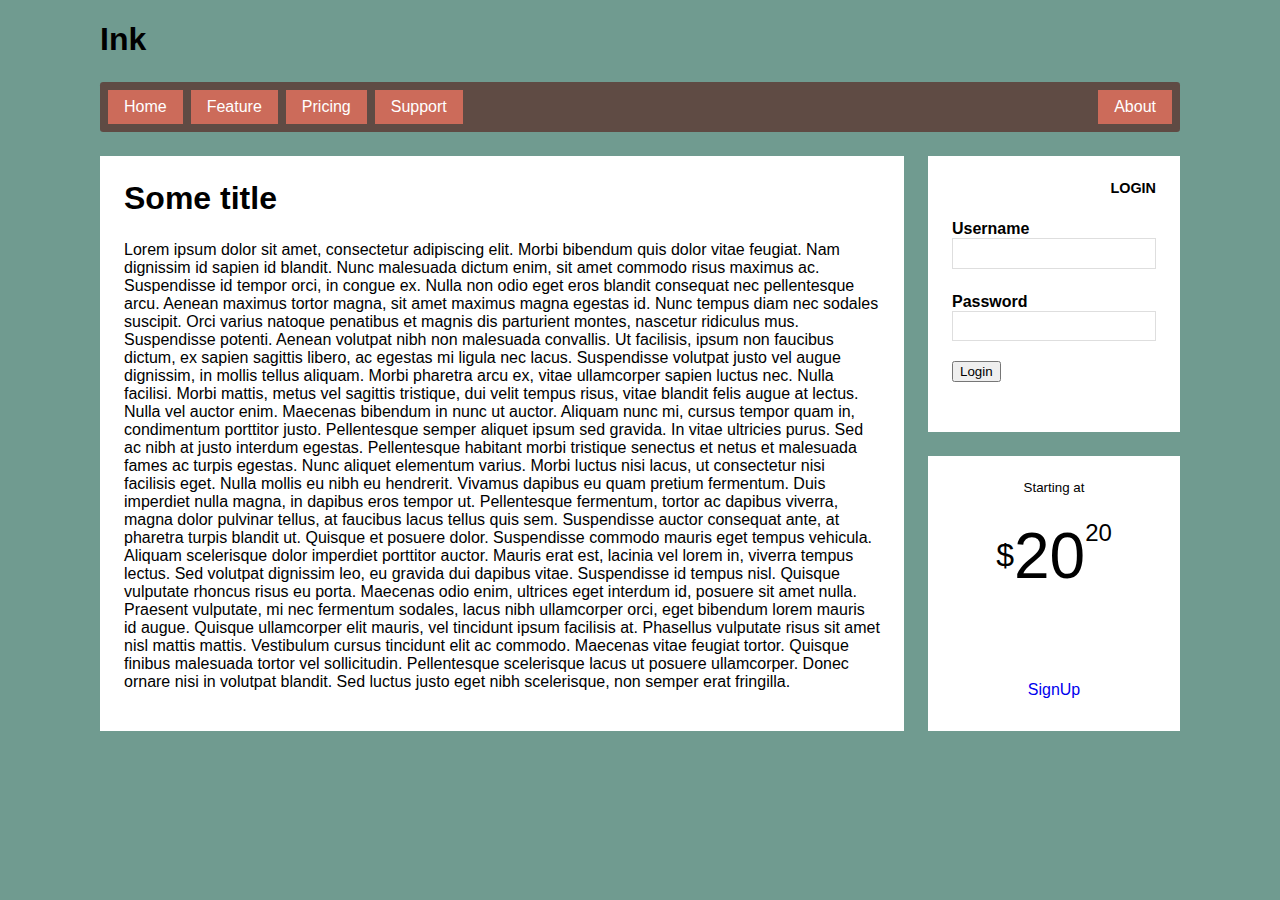
<file: FlexLayout/index.html>
<!DOCTYPE html>
<html lang="en">
<head>
    <meta charset="UTF-8">
    <title>Flex Layout</title>
    <link rel="stylesheet" href="style.css">
</head>
<body>
<div class="container">
  <header>
    <h1>Ink</h1>
  </header>
  <nav>
    <ul class="site-nav">
      <li><a href="#">Home</a></li>
      <li><a href="#">Feature</a></li>
      <li><a href="#">Pricing</a></li>
      <li><a href="#">Support</a></li>
      <li class="nav-right">
        <a href="#">About</a></li>
    </ul>
  </nav>
  <main class="flex">
    <div class="column-main tile">
      <h1>Some title</h1>
      <p>
        Lorem ipsum dolor sit amet, consectetur adipiscing elit. Morbi bibendum quis dolor vitae feugiat. Nam dignissim id sapien id blandit. Nunc malesuada dictum enim, sit amet commodo risus maximus ac. Suspendisse id tempor orci, in congue ex. Nulla non odio eget eros blandit consequat nec pellentesque arcu. Aenean maximus tortor magna, sit amet maximus magna egestas id. Nunc tempus diam nec sodales suscipit.

        Orci varius natoque penatibus et magnis dis parturient montes, nascetur ridiculus mus. Suspendisse potenti. Aenean volutpat nibh non malesuada convallis. Ut facilisis, ipsum non faucibus dictum, ex sapien sagittis libero, ac egestas mi ligula nec lacus. Suspendisse volutpat justo vel augue dignissim, in mollis tellus aliquam. Morbi pharetra arcu ex, vitae ullamcorper sapien luctus nec. Nulla facilisi. Morbi mattis, metus vel sagittis tristique, dui velit tempus risus, vitae blandit felis augue at lectus. Nulla vel auctor enim. Maecenas bibendum in nunc ut auctor. Aliquam nunc mi, cursus tempor quam in, condimentum porttitor justo. Pellentesque semper aliquet ipsum sed gravida. In vitae ultricies purus. Sed ac nibh at justo interdum egestas. Pellentesque habitant morbi tristique senectus et netus et malesuada fames ac turpis egestas.

        Nunc aliquet elementum varius. Morbi luctus nisi lacus, ut consectetur nisi facilisis eget. Nulla mollis eu nibh eu hendrerit. Vivamus dapibus eu quam pretium fermentum. Duis imperdiet nulla magna, in dapibus eros tempor ut. Pellentesque fermentum, tortor ac dapibus viverra, magna dolor pulvinar tellus, at faucibus lacus tellus quis sem. Suspendisse auctor consequat ante, at pharetra turpis blandit ut. Quisque et posuere dolor. Suspendisse commodo mauris eget tempus vehicula. Aliquam scelerisque dolor imperdiet porttitor auctor.

        Mauris erat est, lacinia vel lorem in, viverra tempus lectus. Sed volutpat dignissim leo, eu gravida dui dapibus vitae. Suspendisse id tempus nisl. Quisque vulputate rhoncus risus eu porta. Maecenas odio enim, ultrices eget interdum id, posuere sit amet nulla. Praesent vulputate, mi nec fermentum sodales, lacus nibh ullamcorper orci, eget bibendum lorem mauris id augue. Quisque ullamcorper elit mauris, vel tincidunt ipsum facilisis at. Phasellus vulputate risus sit amet nisl mattis mattis. Vestibulum cursus tincidunt elit ac commodo. Maecenas vitae feugiat tortor. Quisque finibus malesuada tortor vel sollicitudin. Pellentesque scelerisque lacus ut posuere ullamcorper. Donec ornare nisi in volutpat blandit. Sed luctus justo eget nibh scelerisque, non semper erat fringilla.
      </p>
    </div>
    <div class="column-sidebar">
      <div class="tile">
        <form class="login-form">
          <h3>Login</h3>
          <div>
            <label for="username">Username</label>
            <input type="text" name="username" id="username">
          </div>
          <div>
            <label for="password">Password</label>
            <input type="password" name="password" id="password">
          </div>
          <button class="button">Login</button>
        </form>
      </div>
      <div class="special-offer tile centered">
        <small>Starting at</small>
        <div class="cost">
          <span class="cost-currency">$</span>
          <span class="cost-dollar">20</span>
          <span class="cost-cents">20</span>
        </div>
        <a href="#" class="cta-button">SignUp</a>
      </div>
    </div>
  </main>
</div>

</body>
</html>
</file>
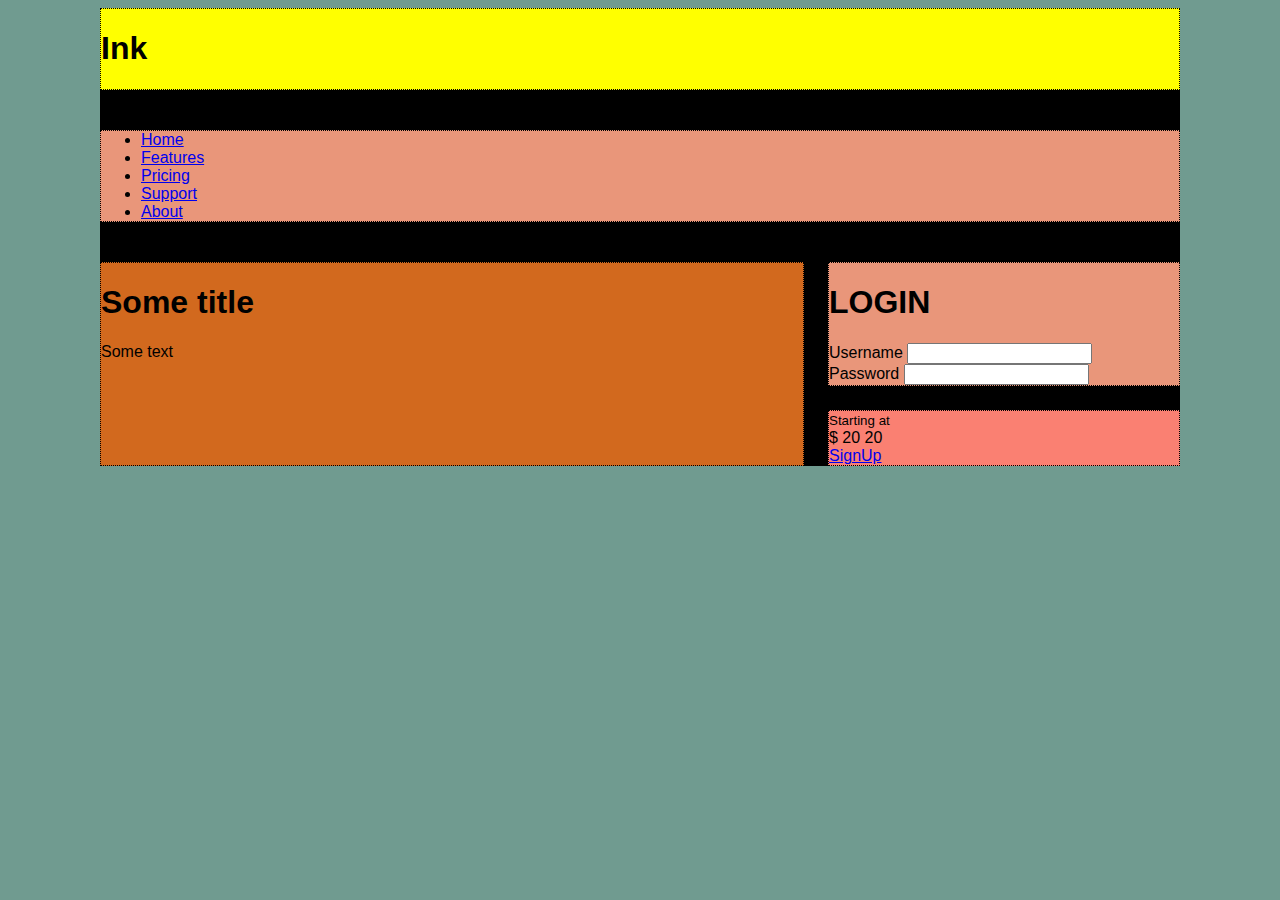
<file: GridLayout/index.html>
<!DOCTYPE html>
<html lang="en">
<head>
    <meta charset="UTF-8">
    <title>GridLayout</title>
    <link rel="stylesheet" href="style.css">
</head>
<body>
<div class="container">
  <header>
    <h1>Ink</h1>
  </header>
  <ul class="site-nav">
    <li><a href="#">Home</a></li>
    <li><a href="#">Features</a></li>
    <li><a href="#">Pricing</a></li>
    <li><a href="#">Support</a></li>
    <li><a href="#">About</a></li>
  </ul>
  <main class="main tile">
    <h1>Some title</h1>
    <p>Some text</p>
  </main>
  <div class="sidebar-top tile">
    <h1>LOGIN</h1>
    <div>
      <label for="username">Username</label>
      <input type="text" name="username" id="username">
    </div>
    <div>
      <label for="password">Password</label>
      <input type="password" name="password" id="password">
    </div>
  </div>
  <div class="sidebar-bottom tile centered">
    <small>Starting at</small>
    <div class="cost">
      <span class="cost-currency">$</span>
      <span class="cost-dollar">20</span>
      <span class="cost-cents">20</span>
    </div>
    <a href="#" class="cta-button">SignUp</a>
  </div>
</div>
</body>
</html>
</file>
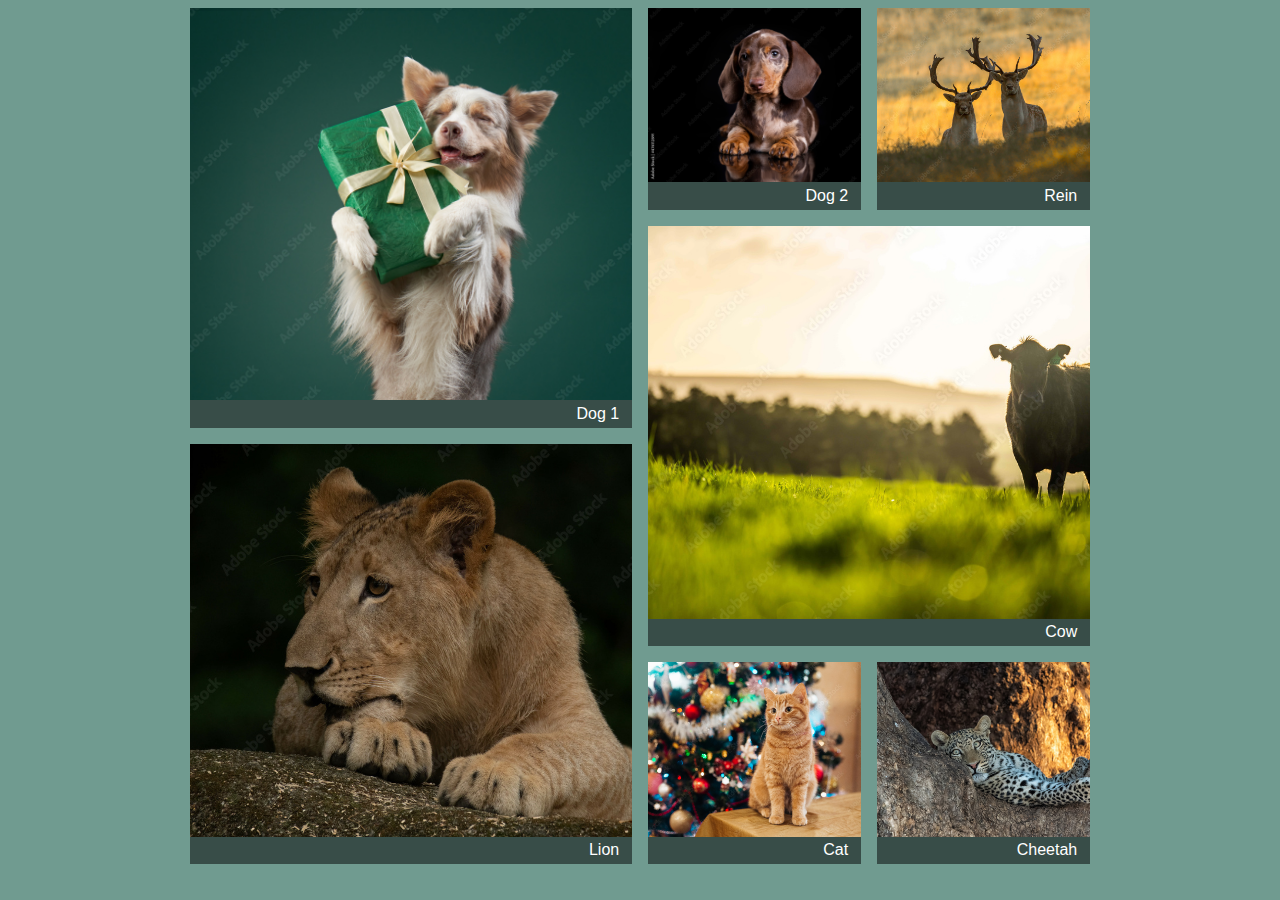
<file: GridLayout/assets/index.html>
<!DOCTYPE html>
<html lang="en">
<head>
    <meta charset="UTF-8">
    <title>Implicit Grid</title>
    <style>

        :root{
            box-sizing: border-box;
        }

        * ::after, ::before{
            box-sizing: inherit;
        }

        body{
            background-color: #709b90;
            font-family: Calibri, sans-serif;
        }

        .portfolio{
            max-width: 900px;
            margin: 0 auto;
        }

        figure {
            margin: 0;
        }

        figure img{
            max-width: 100%;
            margin: 0;
            display: block;
        }

        figure figcaption {
            margin: 0;
            padding: .3em .8em;
            text-align: right;
            background-color: rgba(0,0,0,.5);
            color: white;
        }

        figure {
            display: inline-block;
            max-width: 300px;
            margin: 0;
        }

        @supports (display: grid) {

            /*Grid*/

            .portfolio{
                display: grid;
                grid-template-columns: repeat(auto-fill, minmax(200px, 1fr));
                grid-auto-rows: 1fr;
                grid-gap: 1em;
            }

            .portfolio .featured{
                grid-row: span 2;
                grid-column: span 2;
            }

            /* Grid Dense */
            .portfolio {
                grid-auto-flow: dense;
            }

            /* Filling unwanted space with Flex */
            figure{
                display: flex;
                flex-direction: column;
                max-width: initial;
            }

            figure img{
                flex: 1;
                object-fit: cover;
            }
        }

    </style>
</head>
<body>
<div class="portfolio">
    <figure class="featured">
        <img src="AdobeStock_470662518_Preview.jpeg" alt="dog1" />
        <figcaption>Dog 1</figcaption>
    </figure>
    <figure>
        <img src="AdobeStock_476112891_Preview.jpeg" alt="dog2" />
        <figcaption>Dog 2</figcaption>
    </figure>
    <figure class="featured">
        <img src="AdobeStock_476155062_Preview.jpeg" alt="cow" />
        <figcaption>Cow</figcaption>
    </figure>
    <figure>
        <img src="AdobeStock_476207570_Preview.jpeg" alt="rein" />
        <figcaption>Rein</figcaption>
    </figure>
    <figure class="featured">
        <img src="AdobeStock_476250947_Preview.jpeg" alt="lion1" />
        <figcaption>Lion</figcaption>
    </figure>
    <figure>
        <img src="AdobeStock_476477617_Preview.jpeg" alt="cat" />
        <figcaption>Cat</figcaption>
    </figure>
    <figure>
        <img src="AdobeStock_476736381_Preview.jpeg" alt="cheetah" />
        <figcaption>Cheetah</figcaption>
    </figure>
</div>
</body>
</html>
</file>
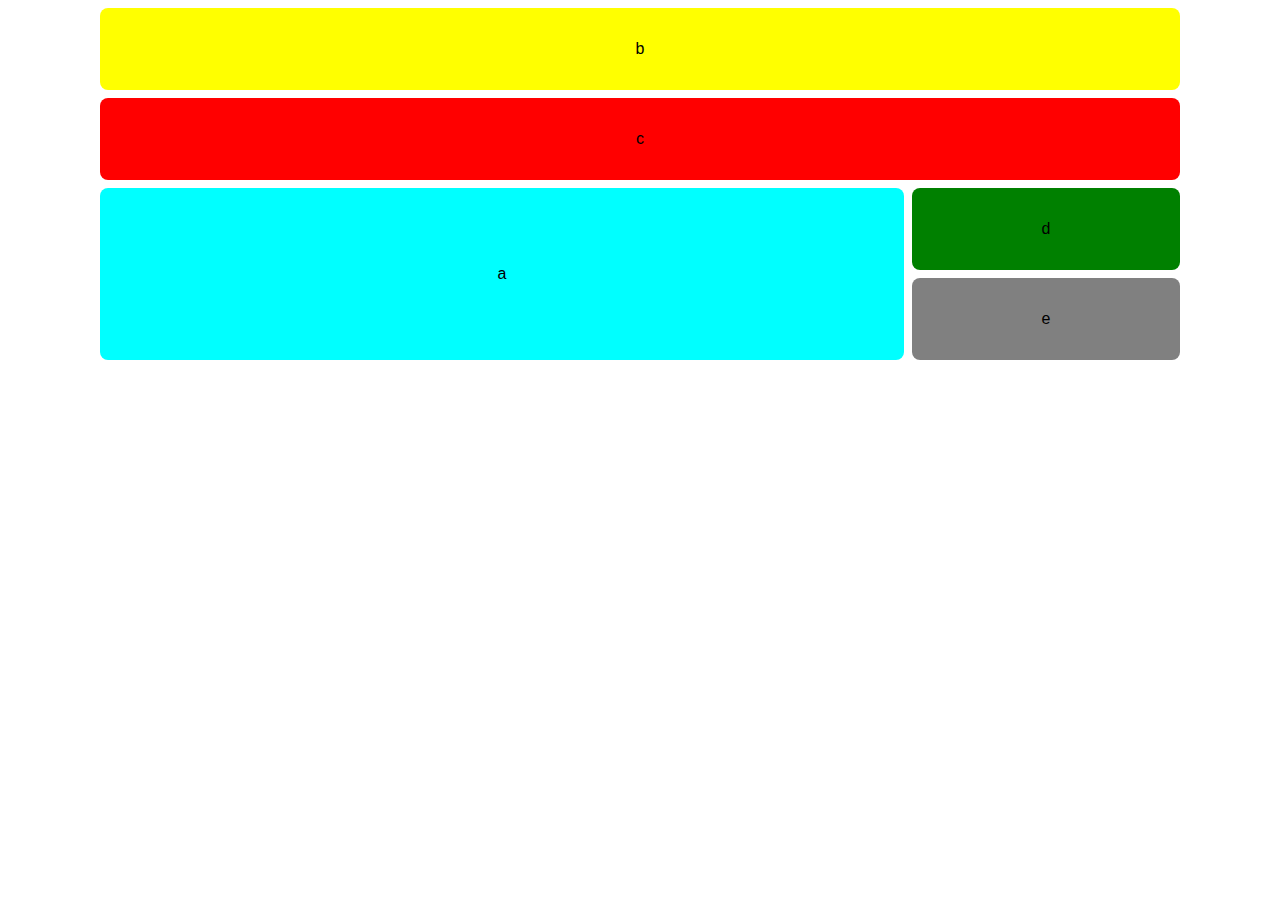
<file: GridLayout/NamedGridArea/index.html>
<!DOCTYPE html>
<html lang="en">
<head>
    <meta charset="UTF-8">
    <title>NamedGridArea</title>
    <style>
      body{
        font-family: "Calibri", sans-serif;
      }
      .container{
        margin: 0 auto;
        max-width: 1080px;
      }
      .container > *{
        background: #709b90;
        border-radius: .5em;
        display: flex;
        align-items: center;
        justify-content: center;
        padding: 2em;
      }
      /*.container > *{
        margin-bottom: .5em;
      }*/
      /*
      GRID
      */
      .container{
        display: grid;
        grid-template-areas: "header header"
                             "nav nav"
                             "main sidebar1"
                             "main sidebar2";
        grid-template-columns: 3fr 1fr;
        grid-template-rows: 1fr 1fr 1fr 1fr;
        grid-gap: .5em;
      }
      .a{
          grid-column: main;
          grid-row: main;
          background-color: aqua;
      }
      .b{
          grid-column: header;
          grid-row: header;
          background-color: yellow;
      }
      .c{
          grid-column: nav;
          grid-row: nav;
          background-color: red;
      }
      .d{
          grid-column: sidebar1;
          grid-row: sidebar1;
          background-color: green;
      }
      .e{
          grid-column: sidebar2;
          grid-row: sidebar2;
          background: grey;
      }
      .f{
         display: none;
      }
    </style>



</head>
<body>
<div class="container">
  <div class="a">a</div>
  <div class="b">b</div>
  <div class="c">c</div>
  <div class="d">d</div>
  <div class="e">e</div>
  <div class="f">f</div>
</div>

</body>
</html>
</file>
<file: FlexLayout/style.css>
/*
INITIAL SETTINGS
*/
:root{
    box-sizing: border-box;
}

*,
::before,
::after{
    box-sizing: inherit;
}

body * + *{
    margin-top: 1.5em;
}

.container{
    max-width: 1080px;
    margin: 0 auto;
}
/*
CUSTOM CSS
*/
body{
    background-color:#709b90;
    font-family: Calibri,sans-serif;
}
/*
NAV SECTION
*/
ul.site-nav{
    display: flex;
    padding: .5em;
    list-style-type: none;
    background-color: #5f4b44;
    border-radius: .2em;
}
ul.site-nav > li{
    margin-top: 0;
}
ul.site-nav > li > a{
    display: block;
    padding: .5em 1em;
    background-color: #cc6b5a;
    color: white;
    text-decoration: none;
}
ul.site-nav > li > a:hover{
    background-color: rgba(204, 198, 90, 0.74);
}
ul.site-nav > li + li{
    margin-left: .5em;
}
ul.site-nav > .nav-right{
    margin-left: auto;
}
/*
MAIN
*/
/*flex container*/
main{
    display: flex;
}
/*flex items*/
main > * + *{
    margin-top: 0;
    margin-left: 1.5em;
}
.tile{
    background-color: white;
    padding: 1.5em;
}
.tile :first-child{
    margin-top: 0;
}
.column-main{
    flex: 3;
}
.column-sidebar{
    flex: 1;
}
.column-sidebar{
    display: flex;
    flex-direction: column;
}
.column-sidebar > .tile{
    flex: 1;
}

/*
SIDEBAR
*/
.login-form h3{
    margin: 0;
    font-size: .9em;
    font-weight: bold;
    text-transform: uppercase;
    text-align: right;
}
.login-form label{
    display: block;
    text-align: left;
    font-weight: bold;
}
.login-form input[type="text"], .login-form input[type="password"]{
    display: block;
    width: 100%;
    margin-top: 0;
    border: 1px solid #dedede;
    padding: .5em 1em;
}


.centered{
    text-align: center;
}

.special-offer{
    display: flex;
    flex-direction: column;
}
.cost{
    display: flex;
    flex-direction: row;
    justify-content: center; /*horizontal*/
    align-items: center; /*vertical*/

}
.cost > span{
    margin-top: 0;
}
.cost-currency{
    font-size: 2em;
}
.cost-dollar{
    font-size: 4em;
}
.cost-cents{
    font-size: 1.5em;
    align-self: flex-start;
}

a.cta-button{
    display: block;
    width: 100%;
    margin-top: auto;
    text-decoration: none;
    padding: .5em 1em;
}
</file>
<file: GridLayout/style.css>
/*
GENERIC RULES
*/
:root{
    box-sizing: border-box;
}

*,
::before,
::after{
    box-sizing: inherit;
}

body{
    background-color: #709b90;
    font-family: "Calibri", sans-serif;
}

.container{
    max-width: 1080px;
    margin: 0 auto;
}

/*
GRID
*/
.container{
    display: grid;
    grid-template-columns: 2fr 1fr;
    grid-template-rows: repeat(4, auto);
    grid-gap: 1.5em;
    background-color: black;
}
.container > *{
    border: 1px dotted #000;

}

header{
    grid-column: 1/3;
    grid-row: 1/2;
    background-color: yellow;
}

.site-nav{
    grid-column: 1/3;
    grid-row: 2/3;
    background-color: darksalmon;
}

main{
    grid-column: 1/2;
    grid-row: 3/5;
    background-color: chocolate;
}

.sidebar-top{
    grid-column: 2/3;
    grid-row: 3/4;
    background-color: darksalmon;
}

.sidebar-bottom{
    grid-column: 2/3;
    grid-row: 4/5;
    background-color: salmon;
}
</file>
